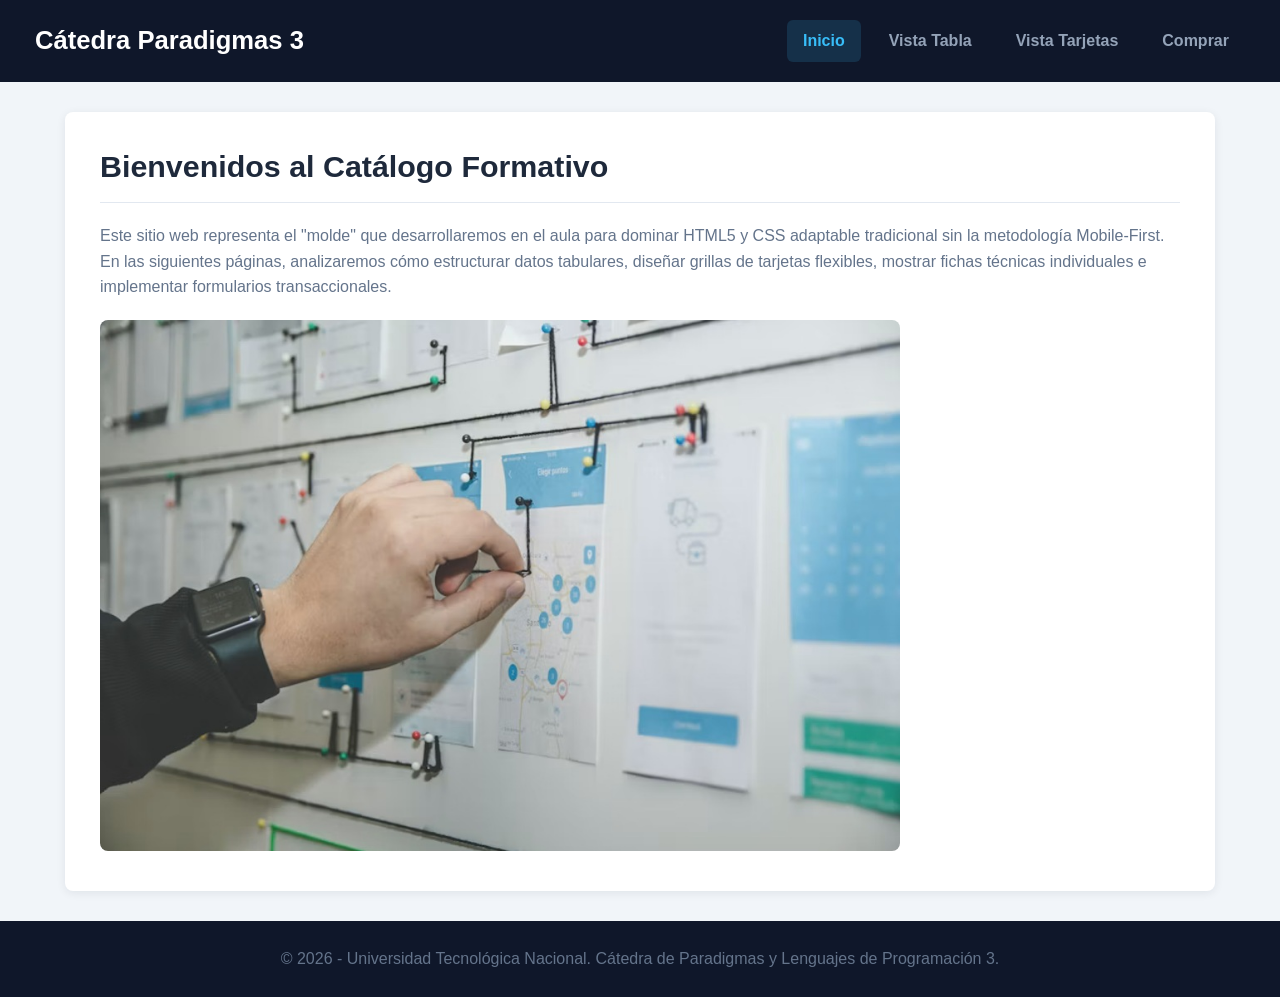
<file: index.html>
<!DOCTYPE html>
<html lang="es">

<head>
  <meta charset="UTF-8">
  <meta name="viewport" content="width=device-width, initial-scale=1.0">
  <title>Inicio | Cátedra Paradigmas 3</title>
  <link rel="stylesheet" href="css/estilos.css">
</head>

<body>

  <header class="cabecera">
    <span class="logo">Cátedra Paradigmas 3</span>
    <nav>
      <ul class="menu">
        <li><a href="index.html" class="activo">Inicio</a></li>
        <li><a href="listado_tabla.html">Vista Tabla</a></li>
        <li><a href="listado_box.html">Vista Tarjetas</a></li>
        <li><a href="comprar.html">Comprar</a></li>
      </ul>
    </nav>
  </header>

  <main class="contenido">
    <section class="panel">
      <h1>Bienvenidos al Catálogo Formativo</h1>

      <p>
        Este sitio web representa el "molde" que desarrollaremos en el aula para
        dominar HTML5 y CSS adaptable tradicional sin la metodología Mobile-First.
        En las siguientes páginas, analizaremos cómo estructurar datos tabulares,
        diseñar grillas de tarjetas flexibles, mostrar fichas técnicas individuales
        e implementar formularios transaccionales.
      </p>

      <img src="img/index.jpeg" alt="Bocetos de pantallas de una aplicación conectados en una pared"
        class="imagen-portada">
    </section>
  </main>

  <footer class="pie">
    <p>&copy; 2026 - Universidad Tecnológica Nacional. Cátedra de Paradigmas y Lenguajes de Programación 3.</p>
  </footer>

</body>

</html>
</file>
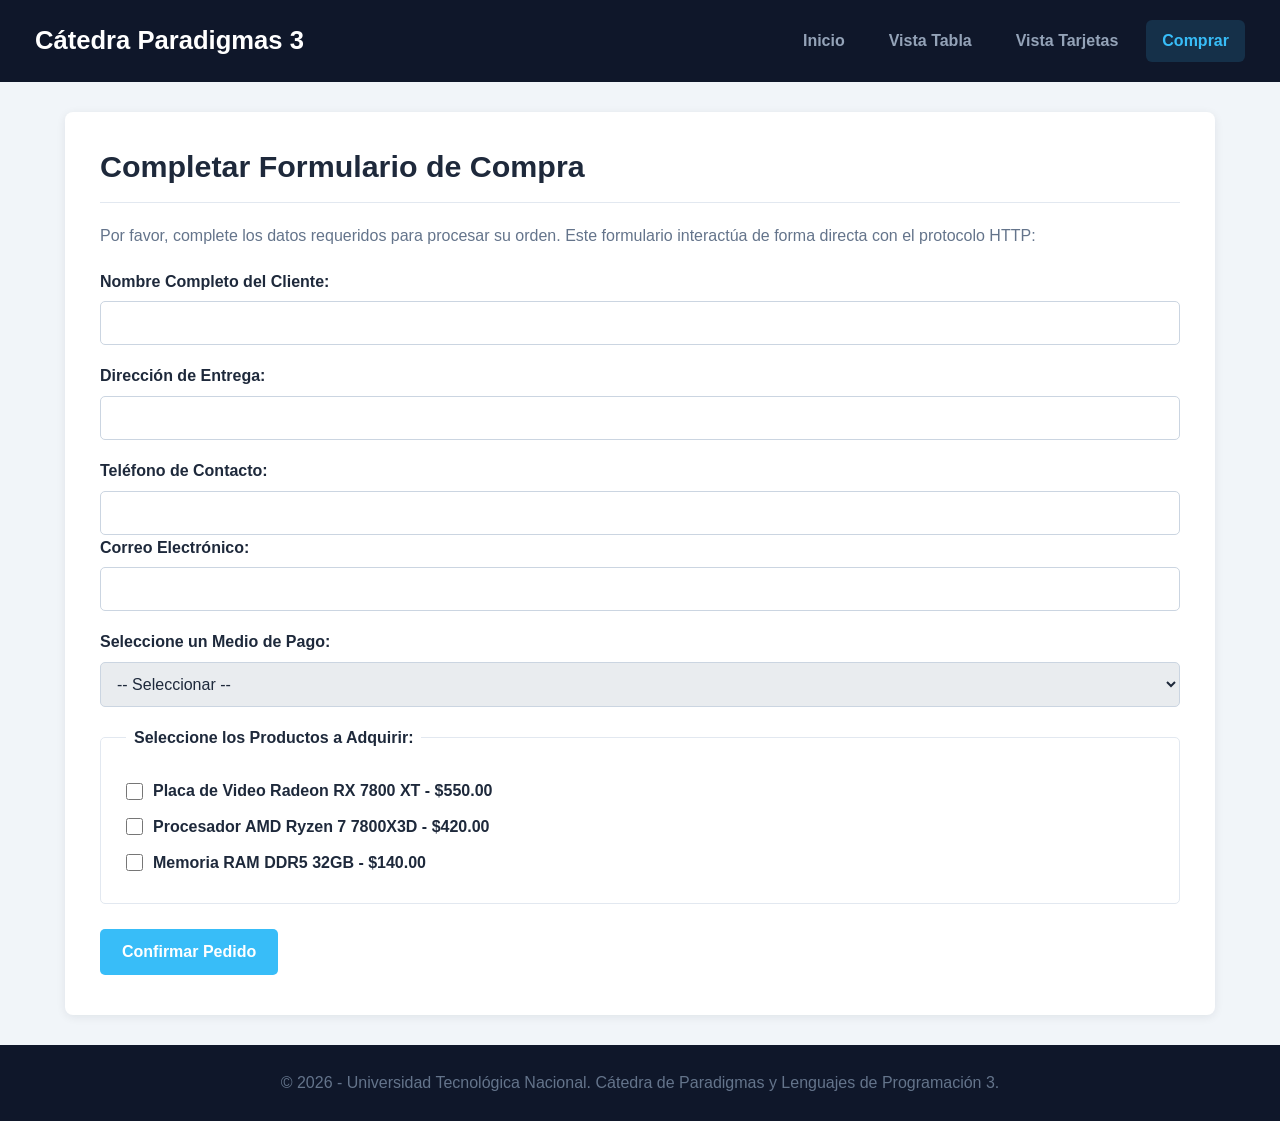
<file: comprar.html>
<!DOCTYPE html>
<html lang="es">

<head>
  <meta charset="UTF-8">
  <meta name="viewport" content="width=device-width, initial-scale=1.0">
  <title>Comprar | Cátedra Paradigmas 3</title>
  <link rel="stylesheet" href="css/estilos.css">
</head>

<body>

  <header class="cabecera">
    <span class="logo">Cátedra Paradigmas 3</span>
    <nav>
      <ul class="menu">
        <li><a href="index.html">Inicio</a></li>
        <li><a href="listado_tabla.html">Vista Tabla</a></li>
        <li><a href="listado_box.html">Vista Tarjetas</a></li>
        <li><a href="comprar.html" class="activo">Comprar</a></li>
      </ul>
    </nav>
  </header>

  <main class="contenido">
    <section class="panel">
      <h1>Completar Formulario de Compra</h1>

      <p>
        Por favor, complete los datos requeridos para procesar su orden. Este
        formulario interactúa de forma directa con el protocolo HTTP:
      </p>

      <form action="procesar.php" method="post">

        <div class="campo">
          <label for="nombre">Nombre Completo del Cliente:</label>
          <input type="text" id="nombre" name="nombre">
        </div>

        <div class="campo">
          <label for="direccion">Dirección de Entrega:</label>
          <input type="text" id="direccion" name="direccion">
        </div>

        <div class="fila">
          <div>
            <label for="telefono">Teléfono de Contacto:</label>
            <input type="tel" id="telefono" name="telefono">
            <div>
              <label for="email">Correo Electrónico:</label>
              <input type="email" id="email" name="email">
            </div>
          </div>
        </div>
        <div class="campo">
          <label for="pago">Seleccione un Medio de Pago:</label>
          <select id="pago" name="medio_pago">
            <option value="">-- Seleccionar --</option>
            <option value="efectivo">Efectivo</option>
            <option value="transferencia">Transferencia bancaria</option>
            <option value="tarjeta_credito">Tarjeta de crédito</option>
            <option value="tarjeta_debito">Tarjeta de débito</option>
          </select>
        </div>

        <fieldset>
          <legend>Seleccione los Productos a Adquirir:</legend>

          <div class="opcion-producto">
            <input type="checkbox" id="prod1" name="productos[]" value="placa_rx7800xt">
            <label for="prod1">Placa de Video Radeon RX 7800 XT - $550.00</label>
          </div>

          <div class="opcion-producto">
            <input type="checkbox" id="prod2" name="productos[]" value="ryzen_7800x3d">
            <label for="prod2">Procesador AMD Ryzen 7 7800X3D - $420.00</label>
          </div>

          <div class="opcion-producto">
            <input type="checkbox" id="prod3" name="productos[]" value="ram_ddr5_32gb">
            <label for="prod3">Memoria RAM DDR5 32GB - $140.00</label>
          </div>
        </fieldset>

        <button type="submit" class="boton boton-celeste">Confirmar Pedido</button>

      </form>
    </section>
  </main>

  <footer class="pie">
    <p>&copy; 2026 - Universidad Tecnológica Nacional. Cátedra de Paradigmas y Lenguajes de Programación 3.</p>
  </footer>

</body>

</html>
</file>
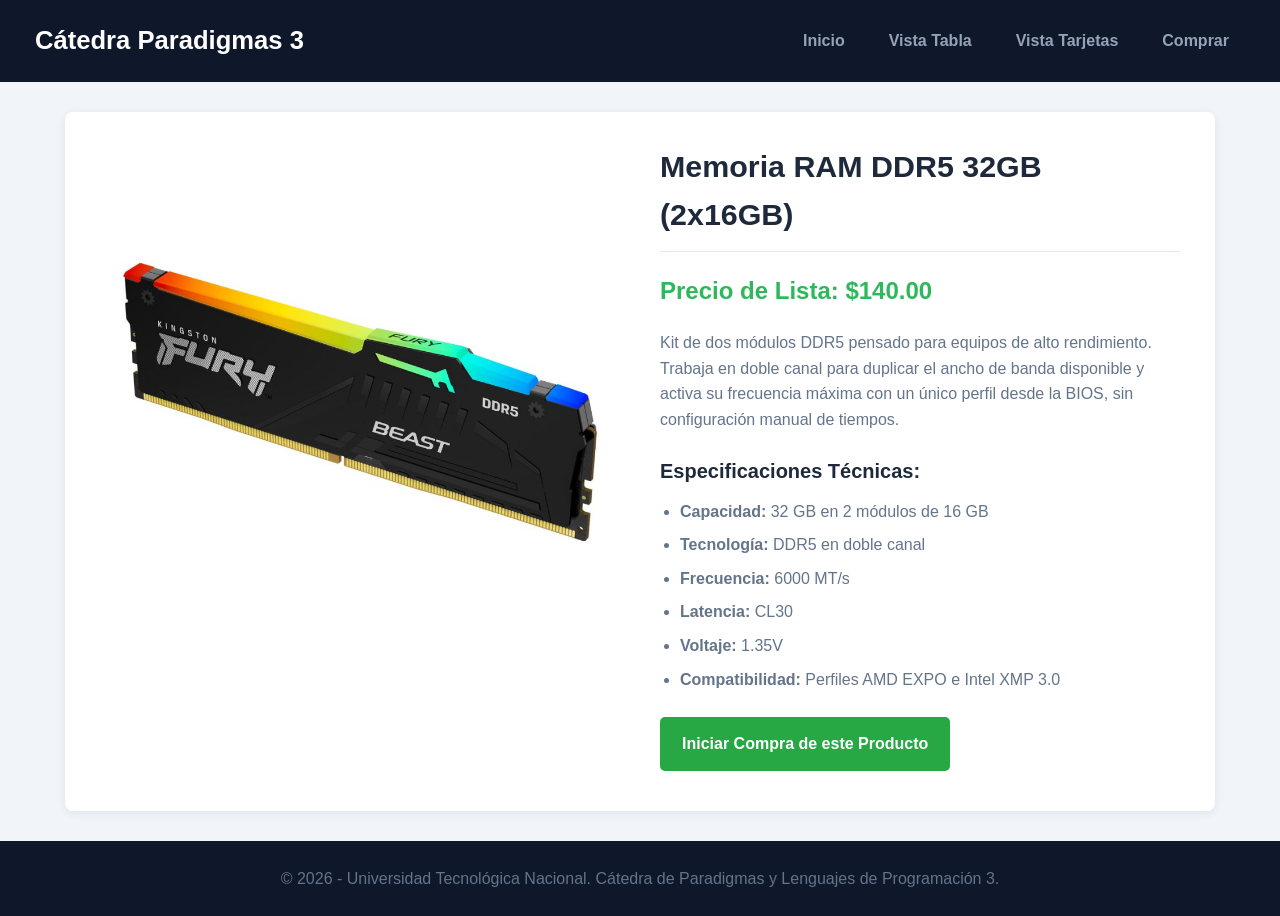
<file: detalle_memoria.html>
<!DOCTYPE html>
<html lang="es">

<head>
  <meta charset="UTF-8">
  <meta name="viewport" content="width=device-width, initial-scale=1.0">
  <title>Memoria RAM DDR5 32GB | Cátedra Paradigmas 3</title>
  <link rel="stylesheet" href="css/estilos.css">
</head>

<body>

  <header class="cabecera">
    <span class="logo">Cátedra Paradigmas 3</span>
    <nav>
      <ul class="menu">
        <li><a href="index.html">Inicio</a></li>
        <li><a href="listado_tabla.html">Vista Tabla</a></li>
        <li><a href="listado_box.html">Vista Tarjetas</a></li>
        <li><a href="comprar.html">Comprar</a></li>
      </ul>
    </nav>
  </header>

  <main class="contenido">
    <section class="panel">
      <div class="ficha">

        <img src="img/ram32.jpeg" alt="Kit de dos módulos de memoria RAM DDR5">

        <div>
          <h1>Memoria RAM DDR5 32GB (2x16GB)</h1>

          <p class="precio-lista">Precio de Lista: $140.00</p>

          <p>
            Kit de dos módulos DDR5 pensado para equipos de alto rendimiento. Trabaja
            en doble canal para duplicar el ancho de banda disponible y activa su
            frecuencia máxima con un único perfil desde la BIOS, sin configuración
            manual de tiempos.
          </p>

          <h2>Especificaciones Técnicas:</h2>
          <ul class="especificaciones">
            <li><strong>Capacidad:</strong> 32 GB en 2 módulos de 16 GB</li>
            <li><strong>Tecnología:</strong> DDR5 en doble canal</li>
            <li><strong>Frecuencia:</strong> 6000 MT/s</li>
            <li><strong>Latencia:</strong> CL30</li>
            <li><strong>Voltaje:</strong> 1.35V</li>
            <li><strong>Compatibilidad:</strong> Perfiles AMD EXPO e Intel XMP 3.0</li>
          </ul>

          <a href="comprar.html" class="boton boton-verde">Iniciar Compra de este Producto</a>
        </div>

      </div>
    </section>
  </main>

  <footer class="pie">
    <p>&copy; 2026 - Universidad Tecnológica Nacional. Cátedra de Paradigmas y Lenguajes de Programación 3.</p>
  </footer>

</body>

</html>
</file>
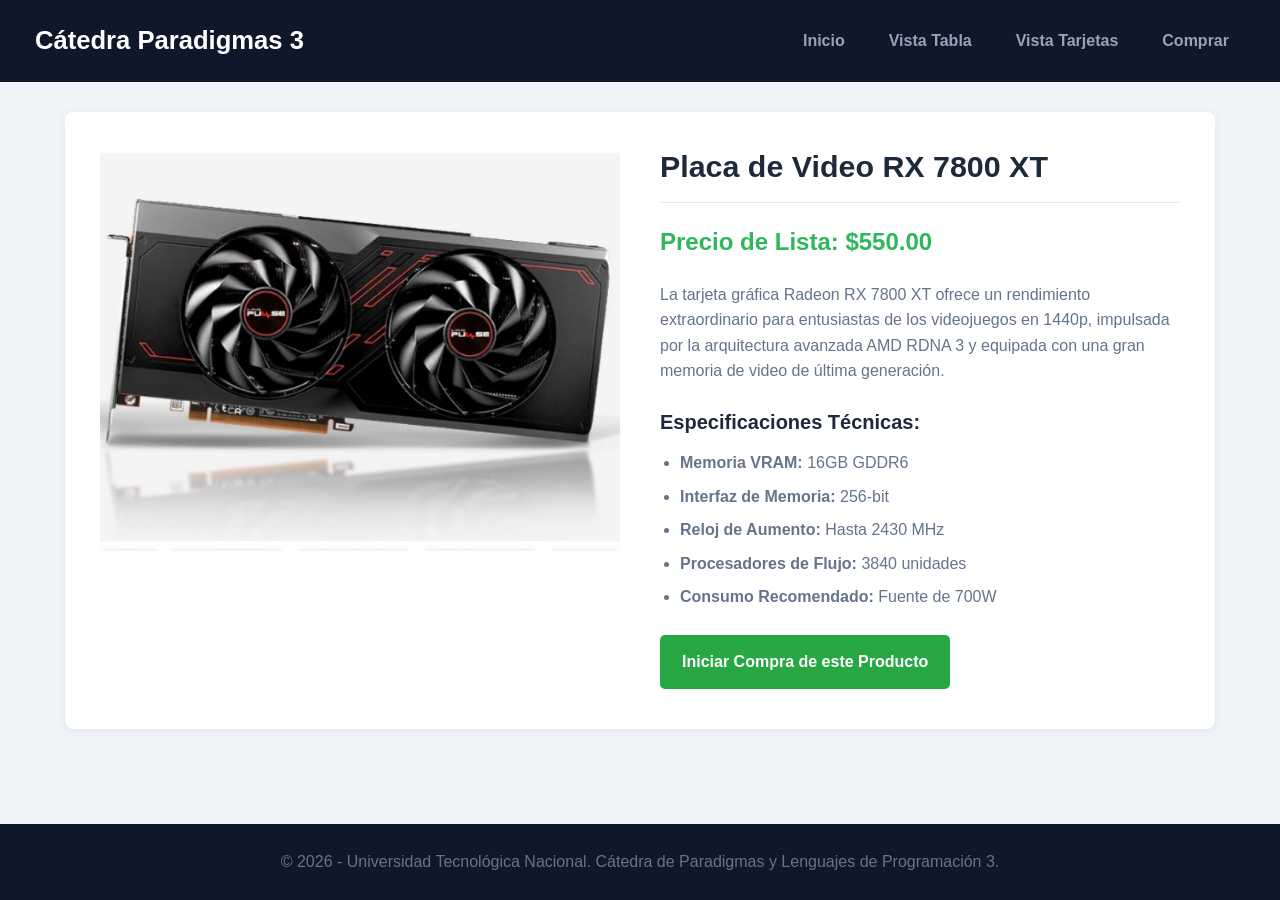
<file: detalle_placa.html>
<!DOCTYPE html>
<html lang="es">

<head>
  <meta charset="UTF-8">
  <meta name="viewport" content="width=device-width, initial-scale=1.0">
  <title>Placa de Video RX 7800 XT | Cátedra Paradigmas 3</title>
  <link rel="stylesheet" href="css/estilos.css">
</head>

<body>

  <header class="cabecera">
    <span class="logo">Cátedra Paradigmas 3</span>
    <nav>
      <ul class="menu">
        <li><a href="index.html">Inicio</a></li>
        <li><a href="listado_tabla.html">Vista Tabla</a></li>
        <li><a href="listado_box.html">Vista Tarjetas</a></li>
        <li><a href="comprar.html">Comprar</a></li>
      </ul>
    </nav>
  </header>

  <main class="contenido">
    <section class="panel">
      <div class="ficha">

        <img src="img/rx7800xt.jpeg" alt="Placa de Video Radeon RX 7800 XT vista en perspectiva">

        <div>
          <h1>Placa de Video RX 7800 XT</h1>

          <p class="precio-lista">Precio de Lista: $550.00</p>

          <p>
            La tarjeta gráfica Radeon RX 7800 XT ofrece un rendimiento extraordinario
            para entusiastas de los videojuegos en 1440p, impulsada por la arquitectura
            avanzada AMD RDNA 3 y equipada con una gran memoria de video de última
            generación.
          </p>

          <h2>Especificaciones Técnicas:</h2>
          <ul class="especificaciones">
            <li><strong>Memoria VRAM:</strong> 16GB GDDR6</li>
            <li><strong>Interfaz de Memoria:</strong> 256-bit</li>
            <li><strong>Reloj de Aumento:</strong> Hasta 2430 MHz</li>
            <li><strong>Procesadores de Flujo:</strong> 3840 unidades</li>
            <li><strong>Consumo Recomendado:</strong> Fuente de 700W</li>
          </ul>

          <a href="comprar.html" class="boton boton-verde">Iniciar Compra de este Producto</a>
        </div>

      </div>
    </section>
  </main>

  <footer class="pie">
    <p>&copy; 2026 - Universidad Tecnológica Nacional. Cátedra de Paradigmas y Lenguajes de Programación 3.</p>
  </footer>

</body>

</html>
</file>
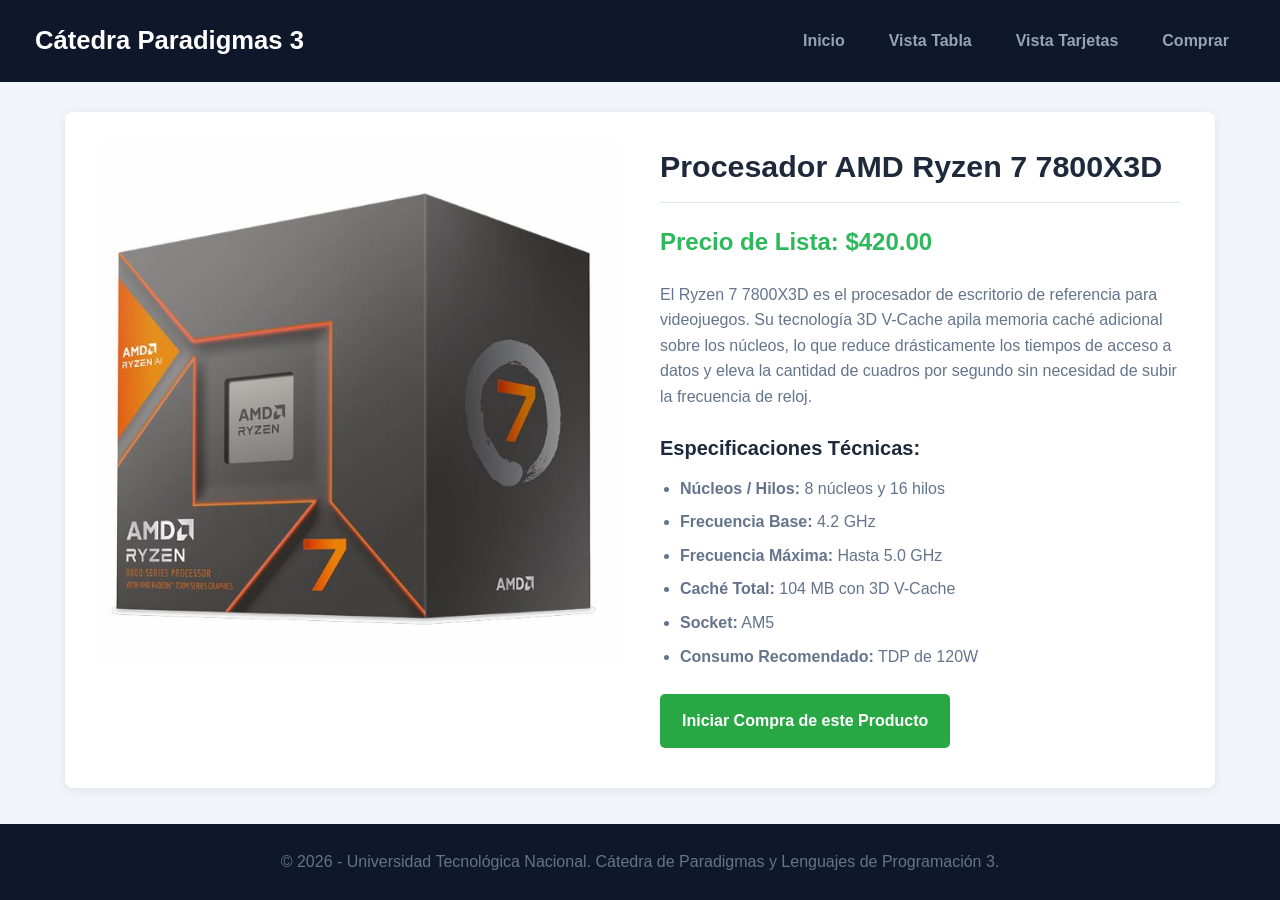
<file: detalle_procesador.html>
<!DOCTYPE html>
<html lang="es">

<head>
  <meta charset="UTF-8">
  <meta name="viewport" content="width=device-width, initial-scale=1.0">
  <title>Procesador AMD Ryzen 7 7800X3D | Cátedra Paradigmas 3</title>
  <link rel="stylesheet" href="css/estilos.css">
</head>

<body>

  <header class="cabecera">
    <span class="logo">Cátedra Paradigmas 3</span>
    <nav>
      <ul class="menu">
        <li><a href="index.html">Inicio</a></li>
        <li><a href="listado_tabla.html">Vista Tabla</a></li>
        <li><a href="listado_box.html">Vista Tarjetas</a></li>
        <li><a href="comprar.html">Comprar</a></li>
      </ul>
    </nav>
  </header>

  <main class="contenido">
    <section class="panel">
      <div class="ficha">

        <img src="img/ryzen77800x3d.jpeg" alt="Procesador AMD Ryzen 7 7800X3D visto desde arriba">

        <div>
          <h1>Procesador AMD Ryzen 7 7800X3D</h1>

          <p class="precio-lista">Precio de Lista: $420.00</p>

          <p>
            El Ryzen 7 7800X3D es el procesador de escritorio de referencia para
            videojuegos. Su tecnología 3D V-Cache apila memoria caché adicional
            sobre los núcleos, lo que reduce drásticamente los tiempos de acceso a
            datos y eleva la cantidad de cuadros por segundo sin necesidad de subir
            la frecuencia de reloj.
          </p>

          <h2>Especificaciones Técnicas:</h2>
          <ul class="especificaciones">
            <li><strong>Núcleos / Hilos:</strong> 8 núcleos y 16 hilos</li>
            <li><strong>Frecuencia Base:</strong> 4.2 GHz</li>
            <li><strong>Frecuencia Máxima:</strong> Hasta 5.0 GHz</li>
            <li><strong>Caché Total:</strong> 104 MB con 3D V-Cache</li>
            <li><strong>Socket:</strong> AM5</li>
            <li><strong>Consumo Recomendado:</strong> TDP de 120W</li>
          </ul>

          <a href="comprar.html" class="boton boton-verde">Iniciar Compra de este Producto</a>
        </div>

      </div>
    </section>
  </main>

  <footer class="pie">
    <p>&copy; 2026 - Universidad Tecnológica Nacional. Cátedra de Paradigmas y Lenguajes de Programación 3.</p>
  </footer>

</body>

</html>
</file>
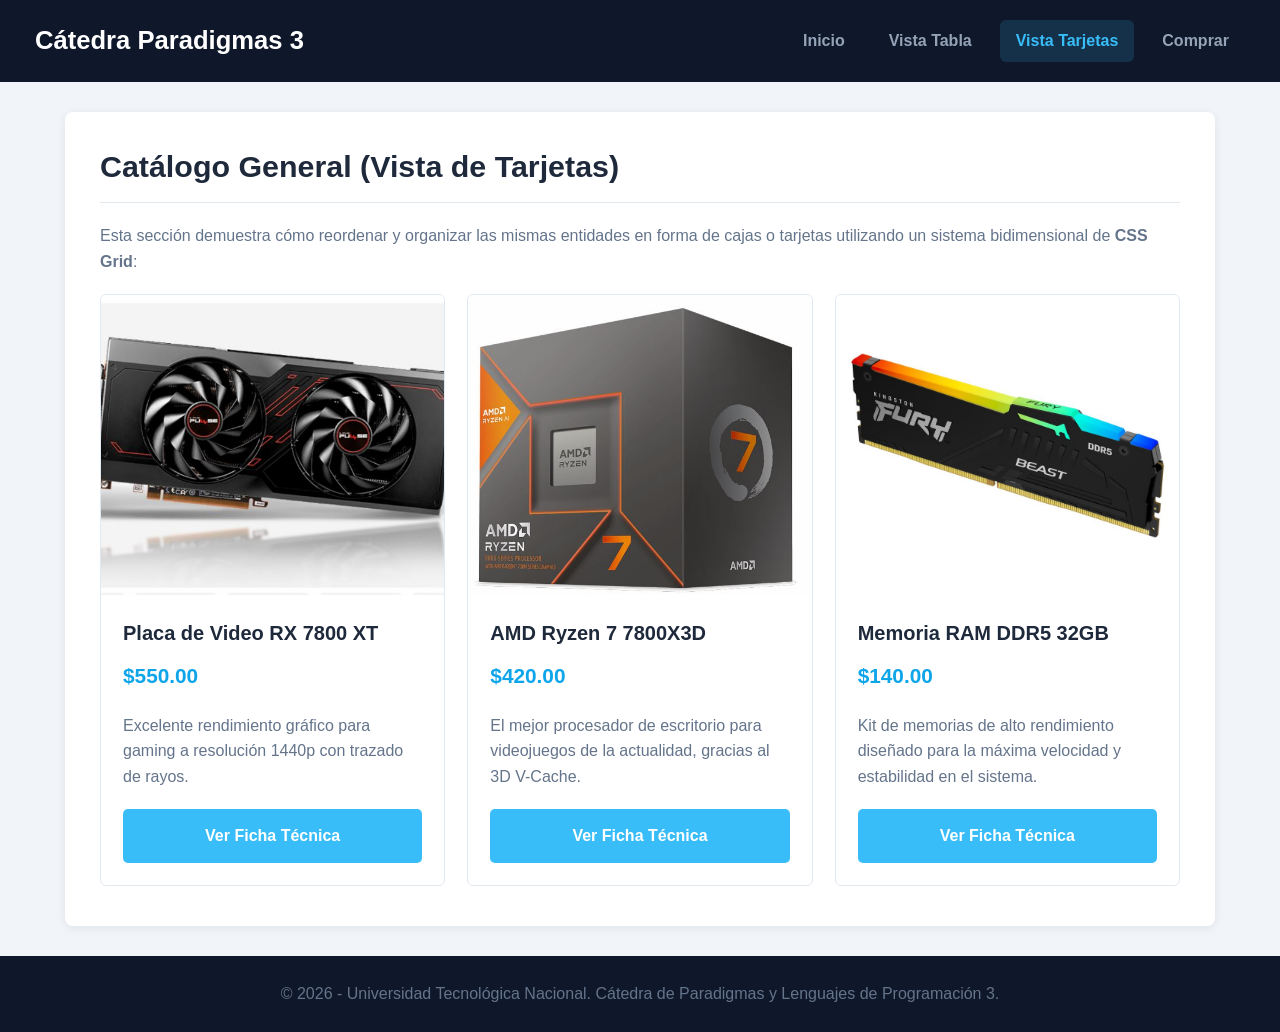
<file: listado_box.html>
<!DOCTYPE html>
<html lang="es">

<head>
  <meta charset="UTF-8">
  <meta name="viewport" content="width=device-width, initial-scale=1.0">
  <title>Vista Tarjetas | Cátedra Paradigmas 3</title>
  <link rel="stylesheet" href="css/estilos.css">
</head>

<body>

  <header class="cabecera">
    <span class="logo">Cátedra Paradigmas 3</span>
    <nav>
      <ul class="menu">
        <li><a href="index.html">Inicio</a></li>
        <li><a href="listado_tabla.html">Vista Tabla</a></li>
        <li><a href="listado_box.html" class="activo">Vista Tarjetas</a></li>
        <li><a href="comprar.html">Comprar</a></li>
      </ul>
    </nav>
  </header>

  <main class="contenido">
    <section class="panel">
      <h1>Catálogo General (Vista de Tarjetas)</h1>

      <p>
        Esta sección demuestra cómo reordenar y organizar las mismas entidades en
        forma de cajas o tarjetas utilizando un sistema bidimensional de
        <strong>CSS Grid</strong>:
      </p>

      <div class="grilla-tarjetas">

        <article class="tarjeta">
          <img src="img/rx7800xt.jpeg" alt="Placa de Video RX 7800 XT">
          <div class="cuerpo-tarjeta">
            <h2>Placa de Video RX 7800 XT</h2>
            <p class="precio">$550.00</p>
            <p>Excelente rendimiento gráfico para gaming a resolución 1440p con trazado de rayos.</p>
            <a href="detalle.html" class="boton boton-celeste">Ver Ficha Técnica</a>
          </div>
        </article>

        <article class="tarjeta">
          <img src="img/ryzen77800x3d.jpeg" alt="Procesador AMD Ryzen 7 7800X3D">
          <div class="cuerpo-tarjeta">
            <h2>AMD Ryzen 7 7800X3D</h2>
            <p class="precio">$420.00</p>
            <p>El mejor procesador de escritorio para videojuegos de la actualidad, gracias al 3D V-Cache.</p>
            <a href="detalle_procesador.html" class="boton boton-celeste">Ver Ficha Técnica</a>
          </div>
        </article>

        <article class="tarjeta">
          <img src="img/ram32.jpeg" alt="Memoria RAM DDR5 32GB">
          <div class="cuerpo-tarjeta">
            <h2>Memoria RAM DDR5 32GB</h2>
            <p class="precio">$140.00</p>
            <p>Kit de memorias de alto rendimiento diseñado para la máxima velocidad y estabilidad en el sistema.</p>
            <a href="detalle_memoria.html" class="boton boton-celeste">Ver Ficha Técnica</a>
          </div>
        </article>

      </div>
    </section>
  </main>

  <footer class="pie">
    <p>&copy; 2026 - Universidad Tecnológica Nacional. Cátedra de Paradigmas y Lenguajes de Programación 3.</p>
  </footer>

</body>

</html>
</file>
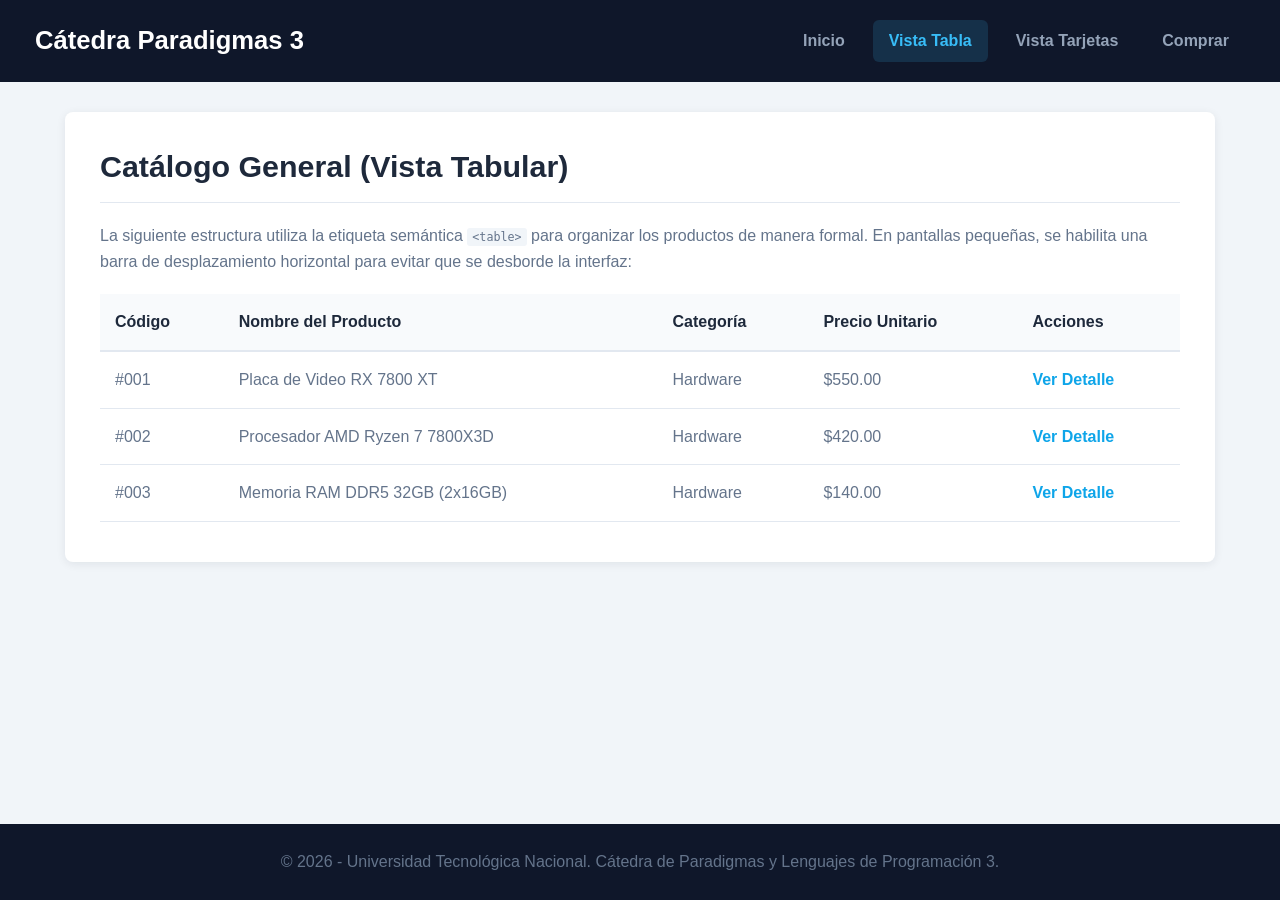
<file: listado_tabla.html>
<!DOCTYPE html>
<html lang="es">

<head>
  <meta charset="UTF-8">
  <meta name="viewport" content="width=device-width, initial-scale=1.0">
  <title>Vista Tabla | Cátedra Paradigmas 3</title>
  <link rel="stylesheet" href="css/estilos.css">
</head>

<body>

  <header class="cabecera">
    <span class="logo">Cátedra Paradigmas 3</span>
    <nav>
      <ul class="menu">
        <li><a href="index.html">Inicio</a></li>
        <li><a href="listado_tabla.html" class="activo">Vista Tabla</a></li>
        <li><a href="listado_box.html">Vista Tarjetas</a></li>
        <li><a href="comprar.html">Comprar</a></li>
      </ul>
    </nav>
  </header>

  <main class="contenido">
    <section class="panel">
      <h1>Catálogo General (Vista Tabular)</h1>

      <p>
        La siguiente estructura utiliza la etiqueta semántica <code>&lt;table&gt;</code>
        para organizar los productos de manera formal. En pantallas pequeñas, se
        habilita una barra de desplazamiento horizontal para evitar que se desborde
        la interfaz:
      </p>

      <div class="contenedor-tabla">
        <table class="tabla-productos">
          <thead>
            <tr>
              <th>Código</th>
              <th>Nombre del Producto</th>
              <th>Categoría</th>
              <th>Precio Unitario</th>
              <th>Acciones</th>
            </tr>
          </thead>
          <tbody>
            <tr>
              <td>#001</td>
              <td>Placa de Video RX 7800 XT</td>
              <td>Hardware</td>
              <td>$550.00</td>
              <td><a href="detalle_placa.html" class="enlace-detalle">Ver Detalle</a></td>
            </tr>
            <tr>
              <td>#002</td>
              <td>Procesador AMD Ryzen 7 7800X3D</td>
              <td>Hardware</td>
              <td>$420.00</td>
              <td><a href="detalle_procesador.html" class="enlace-detalle">Ver Detalle</a></td>
            </tr>
            <tr>
              <td>#003</td>
              <td>Memoria RAM DDR5 32GB (2x16GB)</td>
              <td>Hardware</td>
              <td>$140.00</td>
              <td><a href="detalle_memoria.html" class="enlace-detalle">Ver Detalle</a></td>
            </tr>
          </tbody>
        </table>
      </div>
    </section>
  </main>

  <footer class="pie">
    <p>&copy; 2026 - Universidad Tecnológica Nacional. Cátedra de Paradigmas y Lenguajes de Programación 3.</p>
  </footer>

</body>

</html>
</file>
<file: css/estilos.css>
/* =========================================================
   Cátedra Paradigmas y Lenguajes de Programación 3
   Hoja de estilos general del catálogo
   Metodología: CSS adaptable tradicional (Desktop-First)
   ========================================================= */

/* ---------- 1. Variables de color y tipografía ---------- */
:root {
  --azul-oscuro: #0f172a;
  /* barra superior y pie de página */
  --fondo: #f1f5f9;
  /* fondo general del sitio */
  --blanco: #ffffff;
  /* tarjeta de contenido */
  --celeste: #38bdf8;
  /* color de acento / botones */
  --celeste-oscuro: #0ea5e9;
  /* precios y enlaces */
  --verde: #28a745;
  /* acciones de compra */
  --verde-texto: #2eb85c;
  --texto: #64748b;
  /* párrafos */
  --titulo: #1e293b;
  /* títulos */
  --borde: #e2e8f0;
  /* líneas y separadores */

  --fuente: "Segoe UI", Roboto, "Helvetica Neue", Arial, sans-serif;
}

/* ---------- 2. Reseteo básico ---------- */
* {
  margin: 0;
  padding: 0;
  box-sizing: border-box;
  /* el padding no agranda las cajas */
}

body {
  font-family: var(--fuente);
  background-color: var(--fondo);
  color: var(--texto);
  line-height: 1.6;
  display: flex;
  flex-direction: column;
  min-height: 100vh;
  /* el footer queda siempre abajo */
}

/* ---------- 3. Cabecera y navegación ---------- */
.cabecera {
  background-color: var(--azul-oscuro);
  padding: 20px 35px;
  display: flex;
  justify-content: space-between;
  align-items: center;
  flex-wrap: wrap;
  gap: 15px;
}

.logo {
  color: var(--blanco);
  font-size: 1.6rem;
  font-weight: 700;
}

.menu {
  list-style: none;
  display: flex;
  gap: 12px;
}

.menu a {
  display: block;
  padding: 8px 16px;
  border-radius: 6px;
  text-decoration: none;
  color: #94a3b8;
  font-weight: 700;
  transition: color 0.2s, background-color 0.2s;
}

.menu a:hover,
.menu a:focus-visible {
  color: var(--celeste);
}

/* Página en la que está parado el usuario */
.menu a.activo {
  background-color: rgba(56, 189, 248, 0.15);
  color: var(--celeste);
}

/* ---------- 4. Contenedor principal ---------- */
.contenido {
  flex: 1;
  /* empuja el footer hacia abajo */
  padding: 30px 20px;
}

.panel {
  max-width: 1150px;
  margin: 0 auto;
  background-color: var(--blanco);
  border-radius: 8px;
  box-shadow: 0 2px 10px rgba(15, 23, 42, 0.08);
  padding: 30px 35px 40px;
}

.panel h1 {
  color: var(--titulo);
  font-size: 1.9rem;
  padding-bottom: 12px;
  border-bottom: 1px solid var(--borde);
  margin-bottom: 20px;
}

.panel p {
  margin-bottom: 20px;
}

code {
  background-color: var(--fondo);
  padding: 2px 5px;
  border-radius: 3px;
  font-size: 0.9em;
}

.imagen-portada {
  width: 100%;
  max-width: 800px;
  border-radius: 8px;
  display: block;
}

/* ---------- 5. Vista tabular ---------- */
.contenedor-tabla {
  overflow-x: auto;
  /* barra horizontal en pantallas chicas */
}

.tabla-productos {
  width: 100%;
  border-collapse: collapse;
  min-width: 700px;
}

.tabla-productos th {
  background-color: #f8fafc;
  color: var(--titulo);
  text-align: left;
  padding: 15px;
  border-bottom: 2px solid var(--borde);
}

.tabla-productos td {
  padding: 15px;
  border-bottom: 1px solid var(--borde);
}

.tabla-productos tbody tr:hover {
  background-color: #f8fafc;
}

.enlace-detalle {
  color: var(--celeste-oscuro);
  font-weight: 700;
  text-decoration: none;
}

.enlace-detalle:hover {
  text-decoration: underline;
}

/* ---------- 6. Vista de tarjetas (CSS Grid) ---------- */
.grilla-tarjetas {
  display: grid;
  grid-template-columns: repeat(3, 1fr);
  gap: 22px;
}

.tarjeta {
  border: 1px solid var(--borde);
  border-radius: 6px;
  overflow: hidden;
  display: flex;
  flex-direction: column;
}

.tarjeta img {
  width: 100%;
  height: 300px;
  object-fit: cover;
  display: block;
}

.cuerpo-tarjeta {
  padding: 22px;
  display: flex;
  flex-direction: column;
  flex: 1;
}

.cuerpo-tarjeta h2 {
  color: var(--titulo);
  font-size: 1.25rem;
  margin-bottom: 10px;
}

.precio {
  color: var(--celeste-oscuro);
  font-size: 1.3rem;
  font-weight: 700;
  margin-bottom: 12px;
}

.cuerpo-tarjeta p {
  margin-bottom: 20px;
  flex: 1;
  /* alinea los botones a la misma altura */
}

/* ---------- 7. Botones ---------- */
.boton {
  display: inline-block;
  padding: 14px 22px;
  border: none;
  border-radius: 5px;
  font-family: inherit;
  font-size: 1rem;
  font-weight: 700;
  color: var(--blanco);
  text-align: center;
  text-decoration: none;
  cursor: pointer;
  transition: background-color 0.2s;
}

.boton-celeste {
  background-color: var(--celeste);
}

.boton-celeste:hover {
  background-color: var(--celeste-oscuro);
}

.boton-verde {
  background-color: var(--verde);
}

.boton-verde:hover {
  background-color: #218838;
}

/* ---------- 8. Ficha de detalle ---------- */
.ficha {
  display: grid;
  grid-template-columns: 1fr 1fr;
  gap: 40px;
  align-items: start;
}

.ficha img {
  width: 100%;
  border-radius: 8px;
  display: block;
}

.ficha h1 {
  margin-top: 0;
}

.precio-lista {
  color: var(--verde-texto);
  font-size: 1.5rem;
  font-weight: 700;
  margin-bottom: 18px;
}

.ficha h2 {
  color: var(--titulo);
  font-size: 1.25rem;
  margin: 22px 0 12px;
}

.especificaciones {
  margin: 0 0 25px 20px;
}

.especificaciones li {
  margin-bottom: 8px;
}

/* ---------- 9. Formulario de compra ---------- */
.campo {
  margin-bottom: 18px;
}

.campo label,
.fila label {
  display: block;
  color: var(--titulo);
  font-weight: 700;
  margin-bottom: 7px;
}

input[type="text"],
input[type="tel"],
input[type="email"],
select {
  width: 100%;
  padding: 12px;
  font-family: inherit;
  font-size: 1rem;
  color: var(--titulo);
  border: 1px solid #cbd5e1;
  border-radius: 5px;
  background-color: var(--blanco);
}

select {
  background-color: #e9ecef;
}

input:focus,
select:focus {
  outline: 2px solid var(--celeste);
  outline-offset: 1px;
}

.fila {
  display: flex;
  gap: 20px;
  margin-bottom: 18px;
}

.fila>div {
  flex: 1;
}

fieldset {
  border: 1px solid var(--borde);
  border-radius: 5px;
  padding: 18px 25px;
  margin-bottom: 25px;
}

legend {
  color: var(--titulo);
  font-weight: 700;
  padding: 0 8px;
}

.opcion-producto {
  display: flex;
  align-items: center;
  gap: 10px;
  margin: 10px 0;
}

.opcion-producto label {
  color: var(--titulo);
  font-weight: 700;
}

input[type="checkbox"] {
  width: 17px;
  height: 17px;
}

/* ---------- 10. Pie de página ---------- */
.pie {
  background-color: var(--azul-oscuro);
  color: #64748b;
  text-align: center;
  padding: 25px 20px;
}

/* =========================================================
   11. Diseño adaptable (Desktop-First: usamos max-width)
   ========================================================= */

/* Tablets */
@media (max-width: 900px) {
  .grilla-tarjetas {
    grid-template-columns: repeat(2, 1fr);
  }

  .ficha {
    grid-template-columns: 1fr;
    gap: 25px;
  }
}

/* Celulares */
@media (max-width: 600px) {
  .cabecera {
    flex-direction: column;
  }

  .menu {
    flex-wrap: wrap;
    justify-content: center;
  }

  .panel {
    padding: 22px 18px 30px;
  }

  .panel h1 {
    font-size: 1.5rem;
  }

  .grilla-tarjetas {
    grid-template-columns: 1fr;
  }

  .fila {
    flex-direction: column;
    gap: 0;
  }

  .fila>div {
    margin-bottom: 18px;
  }
}
</file>
